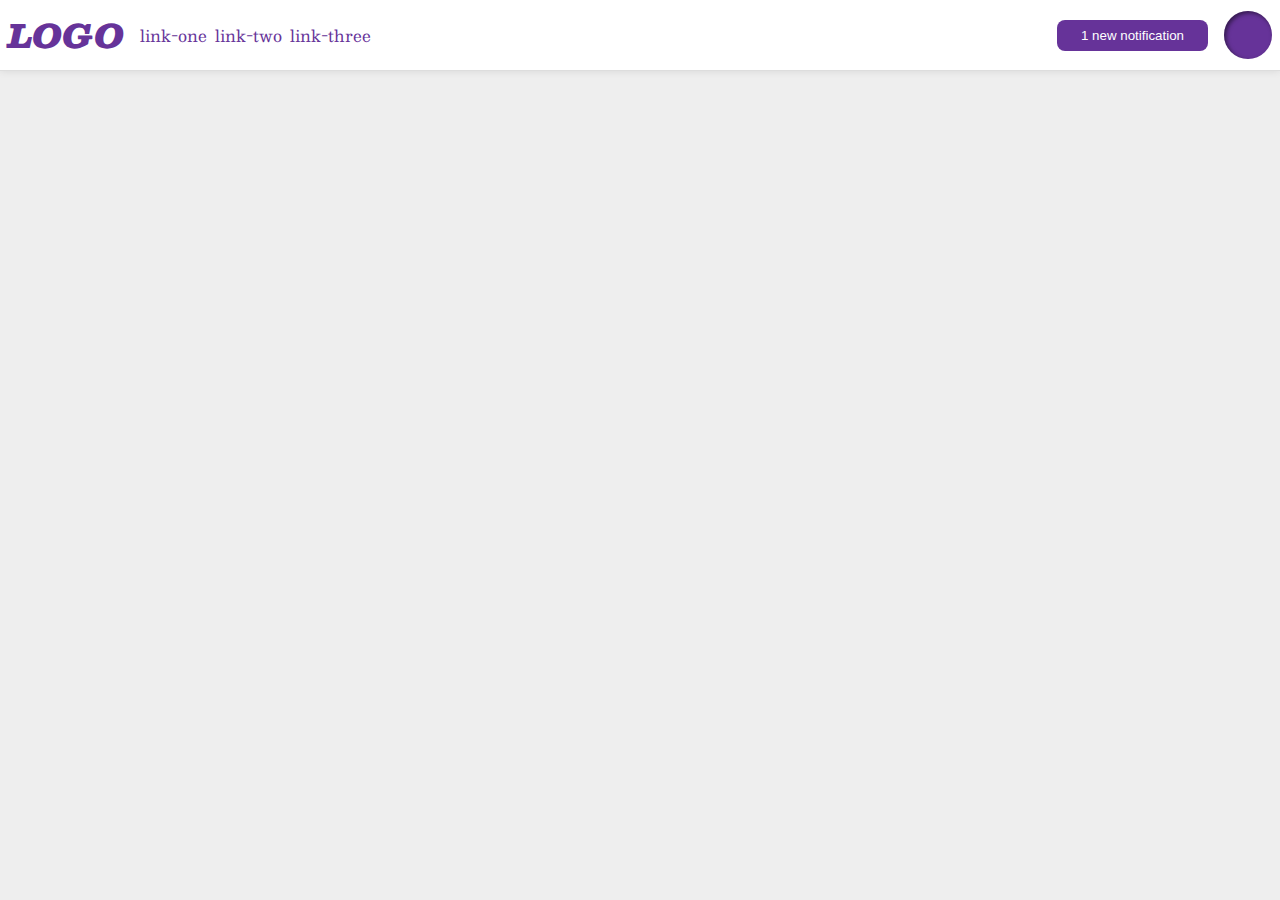
<file: flex/03-flex-header-2/index.html>
<!DOCTYPE html>
<html lang="en">
  <head>
    <meta charset="UTF-8">
    <meta http-equiv="X-UA-Compatible" content="IE=edge">
    <meta name="viewport" content="width=device-width, initial-scale=1.0">
    <title>Flex Header 2</title>
    <link rel="stylesheet" href="style.css">
  </head>
  <body>
    <div class="header">
      <div class="left">
      <div class="logo">
        LOGO
      </div>
      <ul class="links">
        <li><a href="google.com">link-one</a></li>
        <li><a href="google.com">link-two</a></li>
        <li><a href="google.com">link-three</a></li>
      </ul>
    </div>
    <div class="right">
      <button class="notifications">
        1 new notification
      </button>
      <div class="profile-image"></div>
    </div>
  </div>
  </body>
</html>
</file>
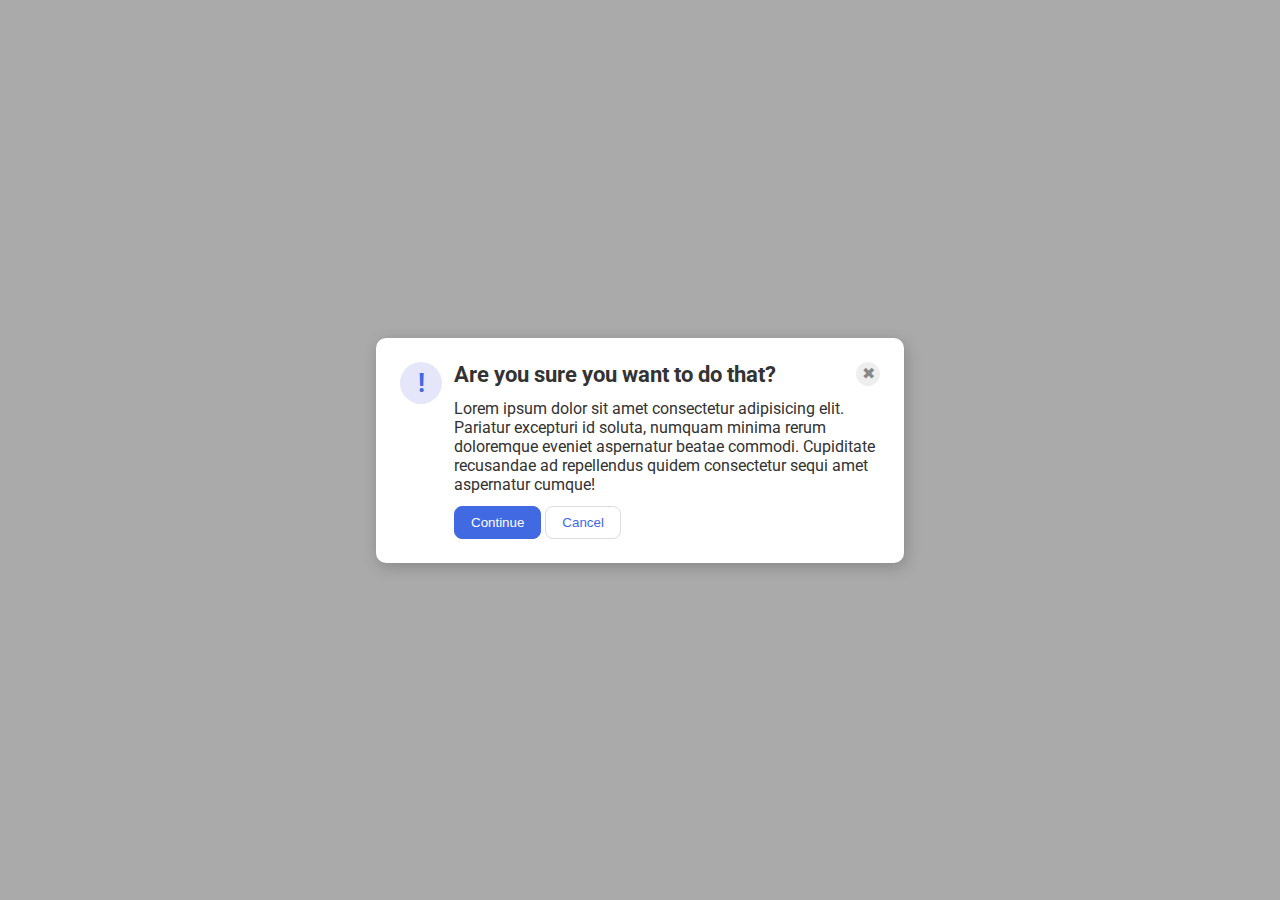
<file: flex/05-flex-modal/index.html>
<!DOCTYPE html>
<html lang="en">
  <head>
    <meta charset="UTF-8">
    <meta http-equiv="X-UA-Compatible" content="IE=edge">
    <meta name="viewport" content="width=device-width, initial-scale=1.0">
    <link rel="stylesheet" href="style.css">
    <title>Modal</title>
  </head>
  <body>
    <div class="modal">
      <div class="topheader">
      <div class="icon">!</div>
      </div>
      <div class="leftside">

      <div class="topleft">
      <div class="header">Are you sure you want to do that?</div>
      <button class="close-button">✖</button>
    </div>
      <div class="text">Lorem ipsum dolor sit amet consectetur adipisicing elit. Pariatur excepturi id soluta, numquam minima rerum doloremque eveniet aspernatur beatae commodi. Cupiditate recusandae ad repellendus quidem consectetur sequi amet aspernatur cumque!</div>
      <div class="buttonz">
      <button class="continue">Continue</button>
      <button class="cancel">Cancel</button>
      </div>
    </div>

    </div>
  </body>
</html>
</file>
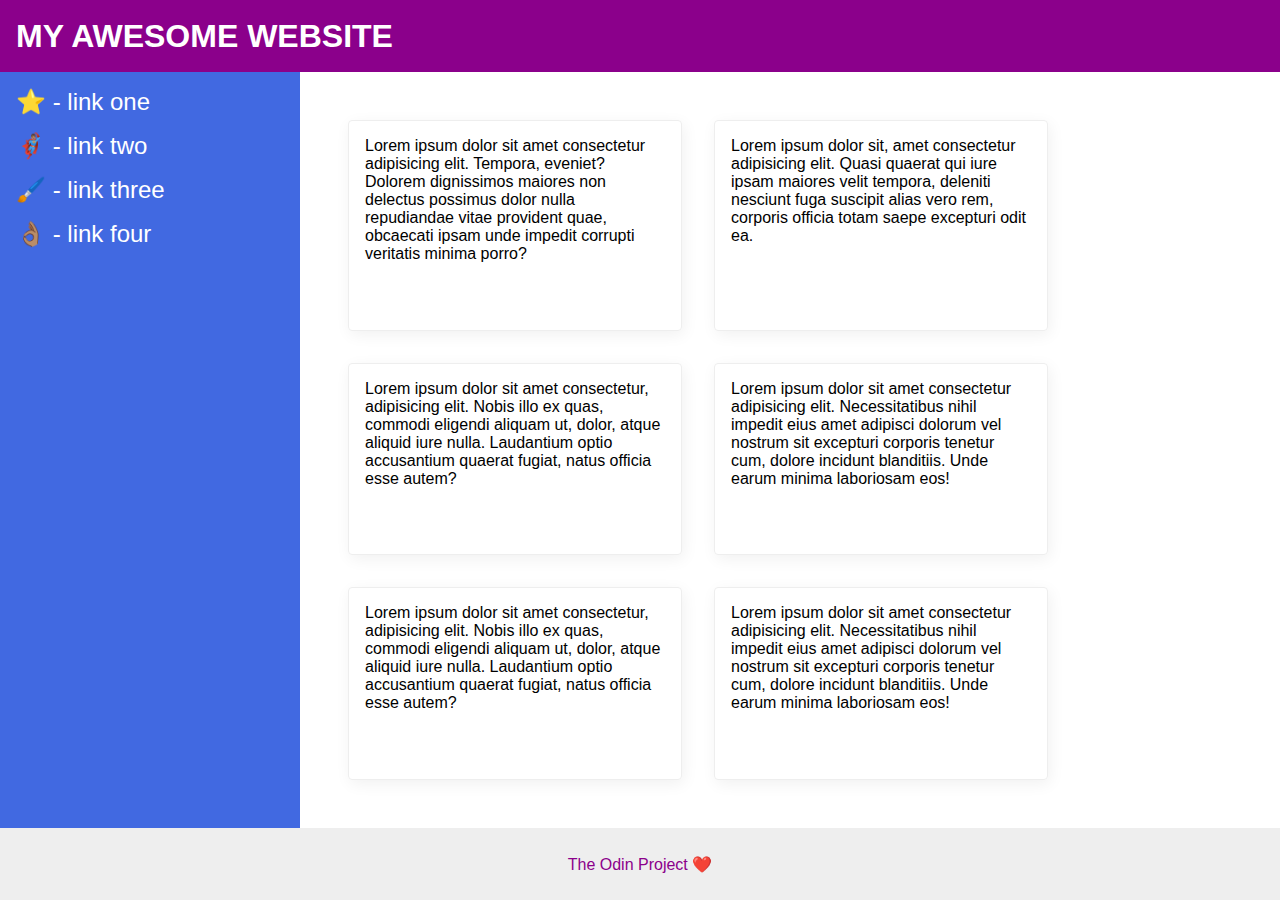
<file: flex/07-flex-layout-2/index.html>
<!DOCTYPE html>
<html lang="en">
  <head>
    <meta charset="UTF-8">
    <meta http-equiv="X-UA-Compatible" content="IE=edge">
    <meta name="viewport" content="width=device-width, initial-scale=1.0">
    <title>The Holy Grail</title>
    <link rel="stylesheet" href="style.css">
  </head>
  <body>
    <div class="header">
      MY AWESOME WEBSITE
    </div>
    <div class="body">
      <div class="sidebar">
        <ul>
          <li><a href="#">⭐ - link one</a></li>
          <li><a href="#">🦸🏽‍♂️ - link two</a></li>
          <li><a href="#">🖌️ - link three</a></li>
          <li><a href="#">👌🏽 - link four</a></li>
        </ul>
      </div>
      <div class="container">
        <div class="card">Lorem ipsum dolor sit amet consectetur adipisicing elit. Tempora, eveniet? Dolorem dignissimos maiores non delectus possimus dolor nulla repudiandae vitae provident quae, obcaecati ipsam unde impedit corrupti veritatis minima porro?</div>
        <div class="card">Lorem ipsum dolor sit, amet consectetur adipisicing elit. Quasi quaerat qui iure ipsam maiores velit tempora, deleniti nesciunt fuga suscipit alias vero rem, corporis officia totam saepe excepturi odit ea.</div>
        <div class="card">Lorem ipsum dolor sit amet consectetur, adipisicing elit. Nobis illo ex quas, commodi eligendi aliquam ut, dolor, atque aliquid iure nulla. Laudantium optio accusantium quaerat fugiat, natus officia esse autem?</div>
        <div class="card">Lorem ipsum dolor sit amet consectetur adipisicing elit. Necessitatibus nihil impedit eius amet adipisci dolorum vel nostrum sit excepturi corporis tenetur cum, dolore incidunt blanditiis. Unde earum minima laboriosam eos!</div>
        <div class="card">Lorem ipsum dolor sit amet consectetur, adipisicing elit. Nobis illo ex quas, commodi eligendi aliquam ut, dolor, atque aliquid iure nulla. Laudantium optio accusantium quaerat fugiat, natus officia esse autem?</div>
        <div class="card">Lorem ipsum dolor sit amet consectetur adipisicing elit. Necessitatibus nihil impedit eius amet adipisci dolorum vel nostrum sit excepturi corporis tenetur cum, dolore incidunt blanditiis. Unde earum minima laboriosam eos!</div>
      </div>
    </div>
    <div class="footer">
      The Odin Project ❤️
    </div>
  </body>
</html>
</file>
<file: flex/03-flex-header-2/style.css>
/* this is some magical font-importing.  
you'll learn about it later. */
@import url('https://fonts.googleapis.com/css2?family=Besley:ital,wght@0,400;1,900&display=swap');

body {
  margin: 0;
  background: #eee;
  font-family: Besley, serif;
}

.header {
  background: white;
  border-bottom: 1px solid #ddd;
  box-shadow: 0 0 8px rgba(0,0,0,.1);
}

.profile-image {
  background: rebeccapurple;
  box-shadow: inset 2px 2px 4px rgba(0,0,0,.5);
  border-radius: 50%;
  width: 48px;
  height: 48px;
}

.logo {
  color: rebeccapurple;
  font-size: 32px;
  font-weight: 900;
  font-style: italic;
}

button {
  border: none;
  border-radius: 8px;
  background: rebeccapurple;
  color: white;
  padding: 8px 24px;
}

a {
  /* this removes the line under our links */
  text-decoration: none;
  color: rebeccapurple;
}

ul {
  list-style-type: none;
}

/*solution*/

.header{
  display:flex;
  justify-content: space-between;
  padding:8px;
}

ul{
  display:flex;
  margin:0px;
  padding:0px;
  gap:8px;
}
.left, .right{
  display:flex;
  align-items: center;
  gap:16px; /* i see, so its atleast a gap of 16px between items */
}
</file>
<file: flex/05-flex-modal/style.css>
@import url('https://fonts.googleapis.com/css2?family=Roboto:wght@400;700&display=swap');

html, body {
  height: 100%;
}

body {
  font-family: Roboto, sans-serif;
  margin: 0;
  background: #aaa;
  color: #333;
  /* I'll give you this one for free lol */
  display: flex;
  align-items: center;
  justify-content: center;
}

.modal {
  background: white;
  width: 480px;
  border-radius: 10px;
  box-shadow: 2px 4px 16px rgba(0,0,0,.2);
}

.icon {
  color: royalblue;
  font-size: 26px;
  font-weight: 700;
  background: lavender;
  width: 42px;
  height: 42px;
  border-radius: 50%;
  display: flex;
  align-items: center;
  justify-content: center;
}

.close-button {
  background: #eee;
  border-radius: 50%;
  color: #888;
  font-weight: 400;
  font-size: 16px;
  height: 24px;
  width: 24px;
  display: flex;
  align-items: center;
  justify-content: center;
  border: 1px solid #eee;
  padding: 0;
}

button {
  cursor: pointer;
  padding: 8px 16px;
  border-radius: 8px;
}

button.continue {
  background: royalblue;
  border: 1px solid royalblue;
  color: white;
}

button.cancel {
  background: white;
  border: 1px solid #ddd;
  color: royalblue;
}

/*sol*/

.modal{
  display:flex;
  padding:24px;
  flex-direction: row;
  gap:12px;
}

.topheader{
  display:flex;
  font-weight: bold;
  font-size:24px;
}

.topleft{
  display:flex;
  justify-content:space-between;
  font-weight: bold;
  font-size:22px;
  flex: 1 1 auto;
}
.leftside{
  display:flex;
  flex-direction: column;
  flex: 0 1 auto;
  gap:12px;
}
</file>
<file: flex/07-flex-layout-2/style.css>
body {
  font-family: -apple-system, BlinkMacSystemFont, 'Segoe UI', Roboto, Oxygen, Ubuntu, Cantarell, 'Open Sans', 'Helvetica Neue', sans-serif;
  margin: 0;
  min-height: 100vh;
}

.header {
  height: 72px;
  background: darkmagenta;
  color: white;
}

.footer {
  height: 72px;
  background: #eee;
  color: darkmagenta;
}

.sidebar {
  width: 300px;
  background: royalblue;
  box-sizing: border-box;
}

.card {
  border: 1px solid #eee;
  box-shadow: 2px 4px 16px rgba(0,0,0,.06);
  border-radius: 4px;
}

/* SOLUTION */

body {
  display: flex;
  flex-direction: column;
}

.header {
  display: flex;
  align-items: center;
  padding: 0 16px;
  font-size: 32px;
  font-weight: 900;
}

.body {
  flex: 1;
  display: flex;
}

.sidebar {
  flex-shrink: 0;
  padding: 16px;
}

ul {
  list-style-type: none;
  margin: 0;
  padding: 0;
}

li {
  margin-bottom: 16px;
}

a {
  color: white;
  text-decoration: none;
  font-size: 24px;
}

.container {
  padding: 32px;
  display: flex;
  flex-wrap: wrap;
}

.card {
  padding: 16px;
  margin: 16px;
  width: 300px;
}

.footer {
  display: flex;
  align-items: center;
  justify-content: center;
  flex: 0 1 auto;

}
</file>
